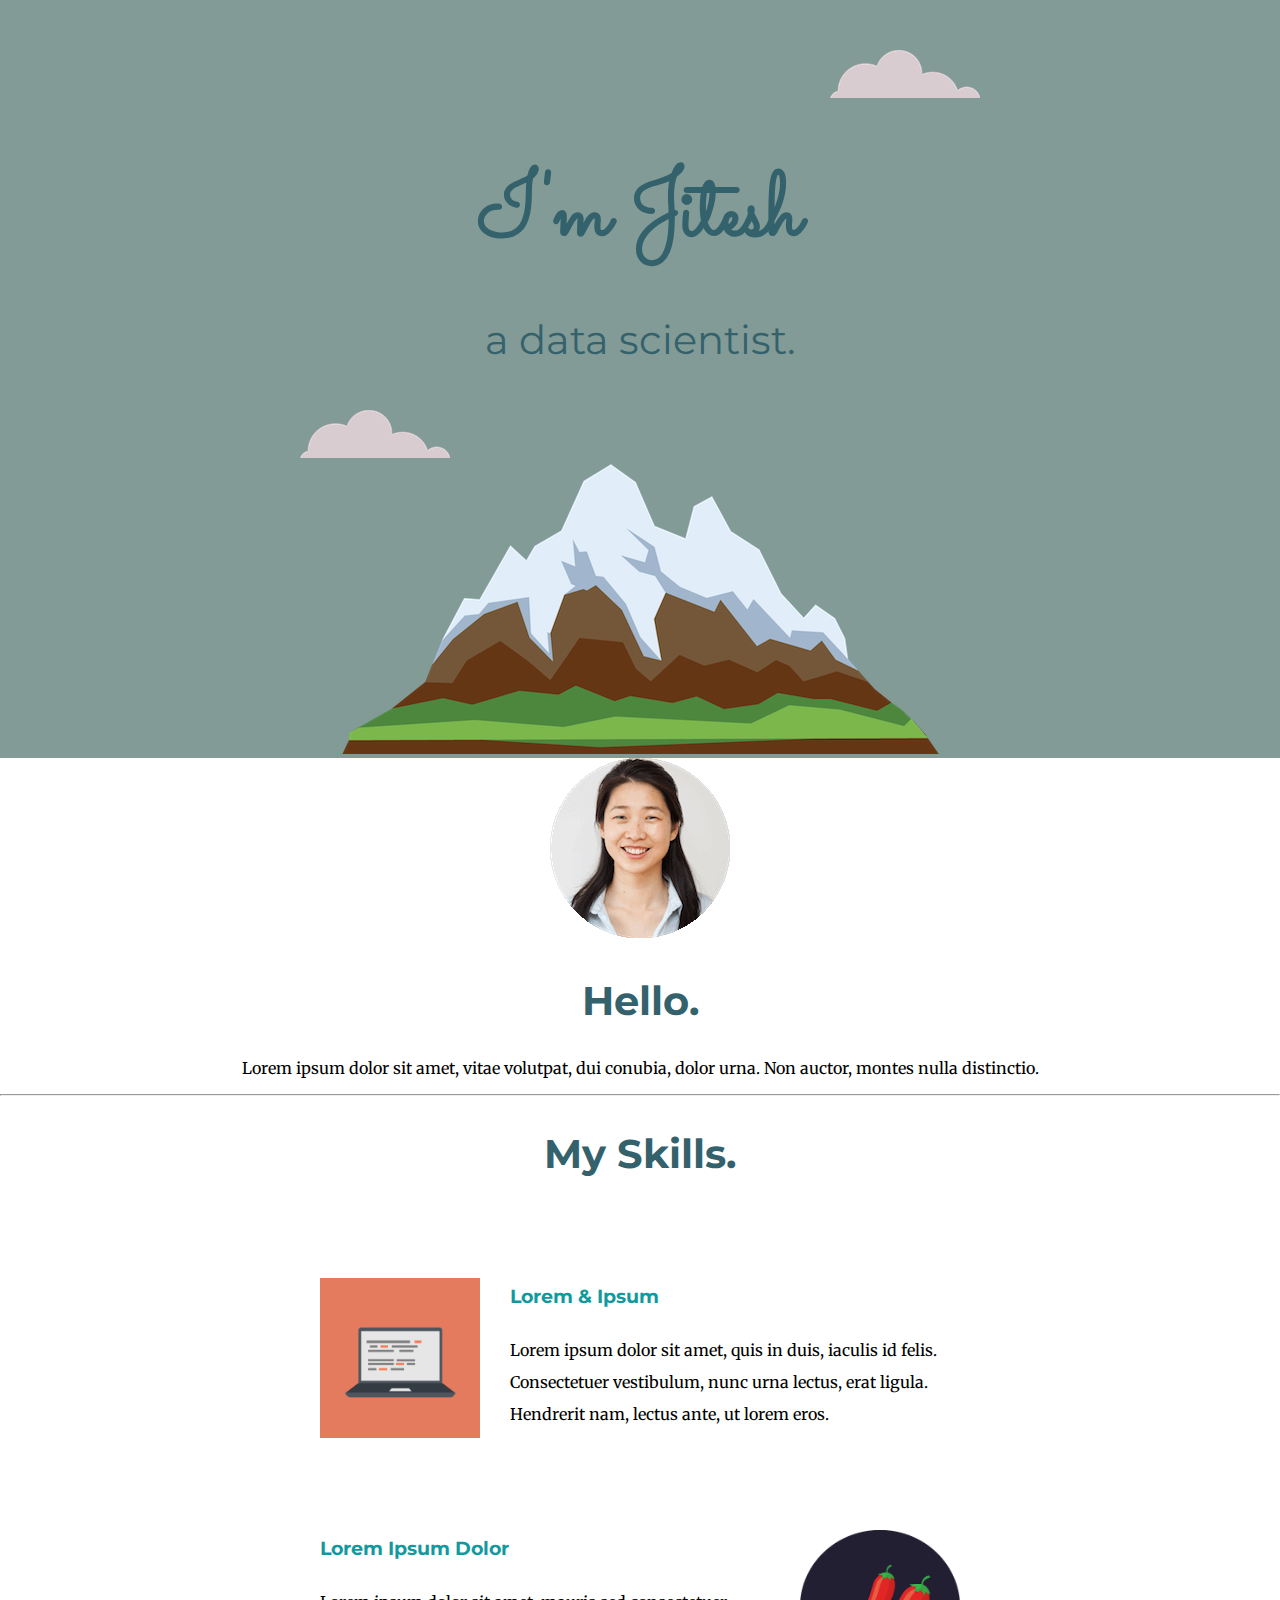
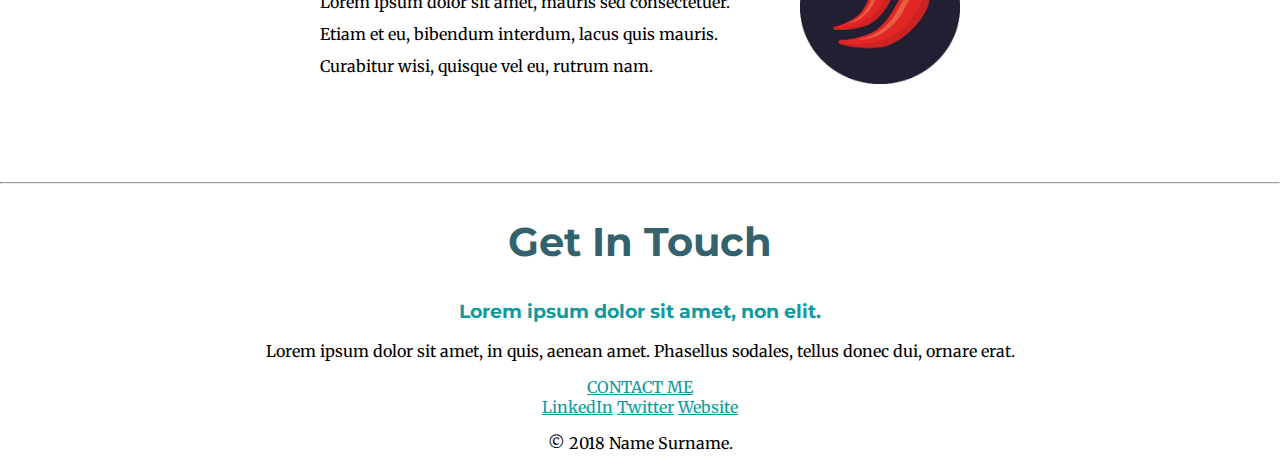
<file: css-mysite/index.html>
<!DOCTYPE html>
<html>

<head>
    <meta charset="utf-8" />
    <meta http-equiv="X-UA-Compatible" content="IE=edge">
    <title>Jitesh Krishna</title>
    <meta name="viewport" content="width=device-width, initial-scale=1">
    <link rel="stylesheet" type="text/css" media="screen" href="css/styles.css">
    <link rel="icon" href="favicon.ico">
    <link rel="preconnect" href="https://fonts.gstatic.com">
    <link href="https://fonts.googleapis.com/css2?family=Merriweather:wght@300&family=Montserrat:wght@100&family=Sacramento&display=swap"
        rel="stylesheet">
</head>

<body>
    <div class="top-container">
        <img class="top-cloud" src="images/cloud.png" alt="cloud-img">
        <h1>I'm Jitesh</h1>
        <h2 class="ds">a data scientist.</h2>
        <img class="bottom-cloud" src="images/cloud.png" alt="cloud-img">
        <img src="images/mountain.png" alt="mountain-img">
    </div>
    <div class="middle-container">
        <div class="profile">
            <img src="images/angela.png" alt="profile-img">
            <h2>Hello.</h2>
            <p>Lorem ipsum dolor sit amet, vitae volutpat, dui conubia, dolor urna. Non auctor, montes nulla
                distinctio.</p>
        </div>
        <hr>
        <div class="skills">
            <h2>My Skills.</h2>
            <div class="skill-row">
                <img class="stat-img" src="images/computer.png" alt="skills-img">
                <h3>Lorem & Ipsum</h3>
                <p>Lorem ipsum dolor sit amet, quis in duis, iaculis id felis. Consectetuer vestibulum, nunc urna
                    lectus, erat ligula. Hendrerit nam, lectus ante, ut lorem eros.</p>
            </div>
            <div class="skill-row">
                <img class="cook-img" src="images/chillies.png" alt="skills-img">
                <h3>Lorem Ipsum Dolor</h3>
                <p>Lorem ipsum dolor sit amet, mauris sed consectetuer. Etiam et eu, bibendum interdum, lacus quis
                    mauris. Curabitur wisi, quisque vel eu, rutrum nam.</p>
            </div>
        </div>
        <hr>
        <div class="contact-me">
            <h2>Get In Touch</h2>
            <h3>Lorem ipsum dolor sit amet, non elit.</h3>
            <p>Lorem ipsum dolor sit amet, in quis, aenean amet. Phasellus sodales, tellus donec dui, ornare erat.</p>
            <a class="btn" href="mailto:name@email.com">CONTACT ME</a>
        </div>
    </div>


    <div class="bottom-container">
        <a class="footer-link" href="https://www.linkedin.com/">LinkedIn</a>
        <a class="footer-link" href="https://twitter.com/">Twitter</a>
        <a class="footer-link" href="https://www.appbrewery.co/">Website</a>
        <p>© 2018 Name Surname.</p>
    </div>


</body>

</html>
</file>
<file: css-mysite/css/styles.css>
body {
    margin: 0;
    text-align: center;
    font-family: 'Merriweather', serif;
}

h1 {
    font-size: 5.625rem;
    color: #34626c;
    margin: 50px auto 20px auto;
    font-family: 'Sacramento', cursive;
}

h2 {
    font-size: 2.5rem;
    color: #34626c;
    font-family: 'Montserrat', sans-serif;
}

.ds {
    font-weight: normal;
}

h3 {
    color: #11999E;
    font-family: 'Montserrat', sans-serif;
}

a {
    color: #11999E;
}


.top-container {
    background-color:#839b97;
    padding-top: 100px;
    position: relative;
}

.top-cloud {
    position: absolute;
    right: 300px;
    top: 50px;
}

.bottom-cloud {
    position: absolute;
    left: 300px;
    bottom:300px;
}

.skill-row {
    width: 50%;
    margin: 100px auto;
    text-align: left;
    line-height: 2;
}

.stat-img {
    width: 25%;
    float: left;
    margin-right: 30px;
}

.cook-img {
    width: 25%;
    float: right;
    margin-left: 30px;
}
</file>
